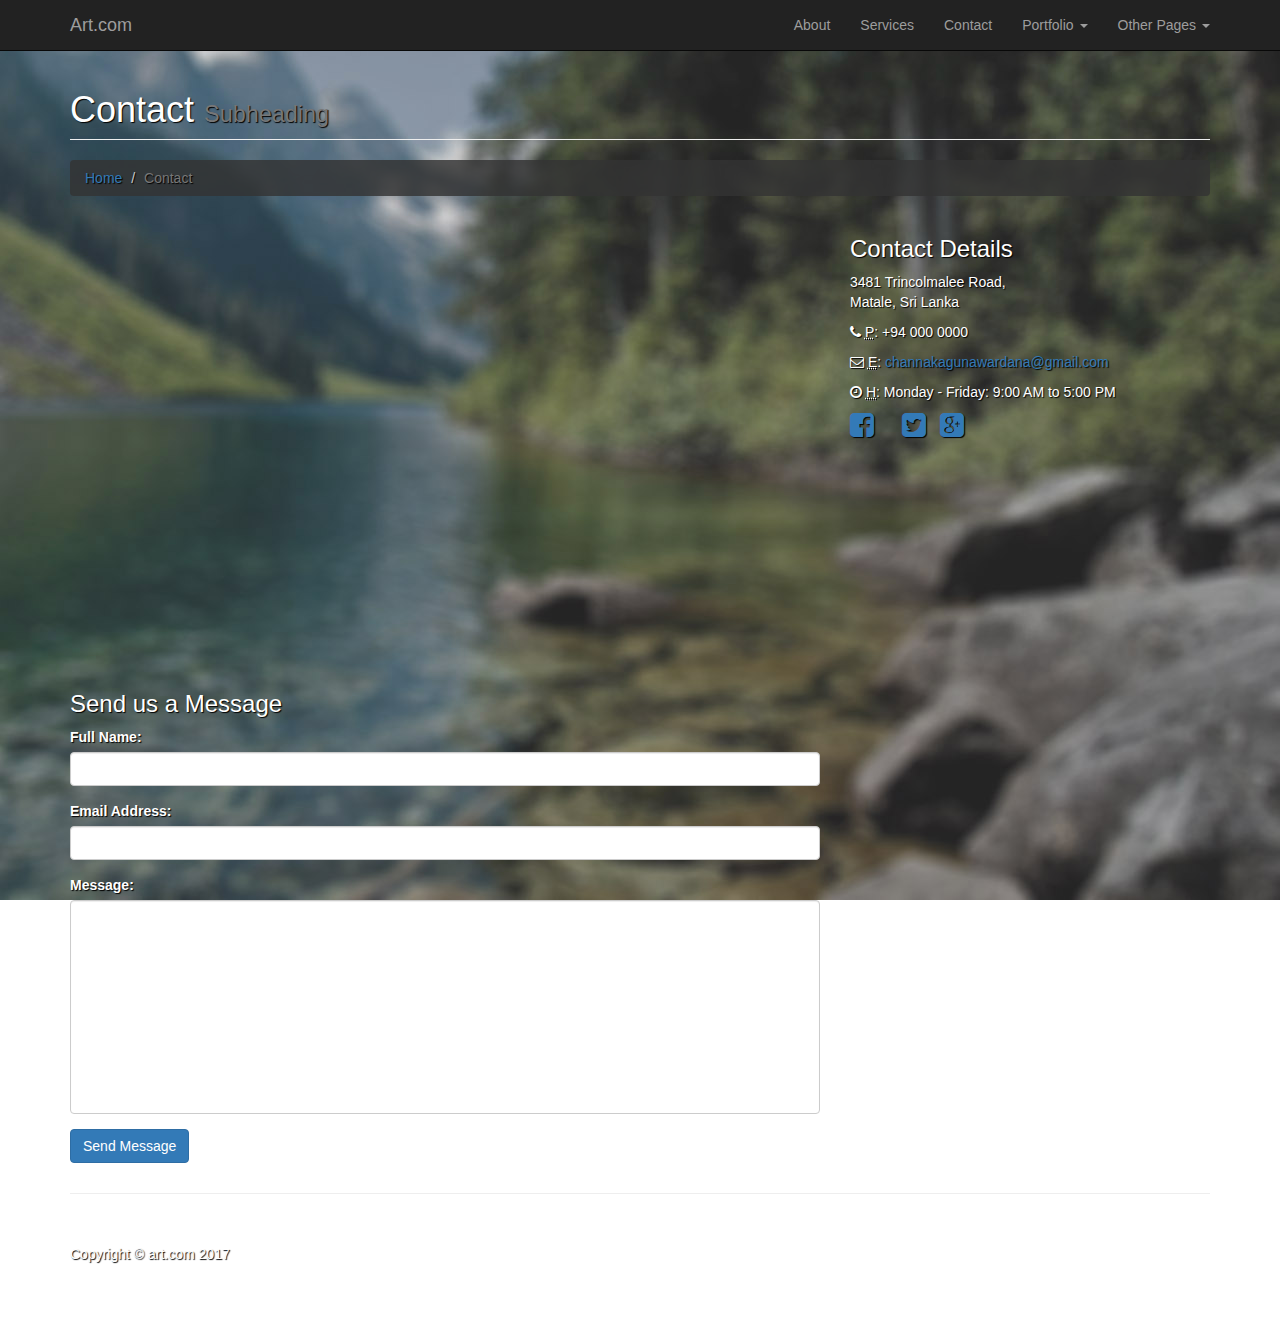
<file: contact (2).html>
<!DOCTYPE html>
<html lang="en">

<head>

    <meta charset="utf-8">
    <meta http-equiv="X-UA-Compatible" content="IE=edge">
    <meta name="viewport" content="width=device-width, initial-scale=1">
    <meta name="description" content="">
    <meta name="author" content="">

    <title>Welcome</title>

    <!-- Bootstrap Core CSS -->
    <link href="css/bootstrap.min.css" rel="stylesheet">

    <!-- Custom CSS -->
    <link href="css/modern-business.css" rel="stylesheet">

    <!-- Custom Fonts -->
    <link href="font-awesome/css/font-awesome.min.css" rel="stylesheet" type="text/css">

    <!-- HTML5 Shim and Respond.js IE8 support of HTML5 elements and media queries -->
    <!-- WARNING: Respond.js doesn't work if you view the page via file:// -->
    <!--[if lt IE 9]>
        <script src="https://oss.maxcdn.com/libs/html5shiv/3.7.0/html5shiv.js"></script>
        <script src="https://oss.maxcdn.com/libs/respond.js/1.4.2/respond.min.js"></script>
    <![endif]-->

</head>

<body>

     <!-- Navigation -->
    <nav class="navbar navbar-inverse navbar-fixed-top" role="navigation">
        <div class="container">
            <!-- Brand and toggle get grouped for better mobile display -->
            <div class="navbar-header">
                <button type="button" class="navbar-toggle" data-toggle="collapse" data-target="#bs-example-navbar-collapse-1">
                    <span class="sr-only">Toggle navigation</span>
                    <span class="icon-bar"></span>
                    <span class="icon-bar"></span>
                    <span class="icon-bar"></span>
                </button>
                <a class="navbar-brand" href="index.html">Art.com</a>
            </div>
            <!-- Collect the nav links, forms, and other content for toggling -->
            <div class="collapse navbar-collapse" id="bs-example-navbar-collapse-1">
                <ul class="nav navbar-nav navbar-right">
                    <li>
                        <a href="about.html">About</a>
                    </li>
                    <li>
                        <a href="services.html">Services</a>
                    </li>
                    <li>
                        <a href="contact.html">Contact</a>
                    </li>
                    <li class="dropdown">
                        <a href="#" class="dropdown-toggle" data-toggle="dropdown">Portfolio <b class="caret"></b></a>
                        <ul class="dropdown-menu">
                            <li>
                                <a href="portfolio-4-col.html">Column</a>
                            </li>
                            <li>
                                <a href="portfolio-item.html">Single Portfolio Item</a>
                            </li>
                        </ul>
                    </li>
                    <li class="dropdown">
                        <a href="#" class="dropdown-toggle" data-toggle="dropdown">Other Pages <b class="caret"></b></a>
                        <ul class="dropdown-menu">
                            <li>
                                <a href="pricing.html">Pricing Table</a>
                            </li>
                        </ul>
                    </li>
                </ul>
            </div>
            <!-- /.navbar-collapse -->
        </div>
        <!-- /.container -->
    </nav>


    <!-- Page Content -->
    <div class="container" id="my2">

        <!-- Page Heading/Breadcrumbs -->
        <div class="row">
            <div class="col-lg-12">
                <h1 class="page-header">Contact
                    <small>Subheading</small>
                </h1>
                <ol class="breadcrumb" style="background-color:rgba(51, 51, 51, 0.82);">
                    <li><a href="index.html">Home</a>
                    </li>
                    <li class="active">Contact</li>
                </ol>
            </div>
        </div>
        <!-- /.row -->

        <!-- Content Row -->
        <div class="row">
            <!-- Map Column -->
            <div class="col-md-8">
                <!-- Embedded Google Map -->
                <iframe src="https://www.google.com/maps/embed?pb=!1m10!1m8!1m3!1d15818.088372626875!2d80.60741177993161!3d7.6268622392884895!3m2!1i1024!2i768!4f13.1!5e0!3m2!1sen!2slk!4v1489201200295" width="600" height="450" frameborder="0" style="border:0" allowfullscreen></iframe>
            </div>
            <!-- Contact Details Column -->
            <div class="col-md-4" id="my2">
                <h3>Contact Details</h3>
                <p>
                    3481 Trincolmalee Road,<br>Matale, Sri Lanka<br>
                </p>
                <p><i class="fa fa-phone"></i>
                    <abbr title="Phone">P</abbr>: +94 000 0000</p>
                <p><i class="fa fa-envelope-o"></i>
                    <abbr title="Email">E</abbr>: <a href="mailto:channakagunawardana@gmail.com">channakagunawardana@gmail.com</a>
                </p>
                <p><i class="fa fa-clock-o"></i>
                    <abbr title="Hours">H</abbr>: Monday - Friday: 9:00 AM to 5:00 PM</p>
                <ul class="list-unstyled list-inline list-social-icons">
                    <li>
                        <a href="#"><i class="fa fa-facebook-square fa-2x"></i></a>
                    </li>
                    <li>
                        <a href="#"><i class="fa fa-instagram-square fa-2x"></i></a>
                    </li>
                    <li>
                        <a href="#"><i class="fa fa-twitter-square fa-2x"></i></a>
                    </li>
                    <li>
                        <a href="#"><i class="fa fa-google-plus-square fa-2x"></i></a>
                    </li>
                </ul>
            </div>
        </div>
        <!-- /.row -->




        <!-- Contact Form -->
        <!-- In order to set the email address and subject line for the contact form go to the bin/contact_me.php file. -->
        <div class="row" id="my2">
            <div class="col-md-8">
                <h3>Send us a Message</h3>
                <form name="sentMessage" id="my_form" onsubmit="submitform(); return false;" novalidate action="contact.php">
                    <div class="control-group form-group">
                        <div class="controls">
                            <label>Full Name:</label>
                            <input type="text" class="form-control" id="n" required data-validation-required-message="Please enter your name.">
                            <p class="help-block"></p>
                        </div>
                    </div>
                    <div class="control-group form-group">
                        <div class="controls">
                            <label>Email Address:</label>
                            <input type="email" class="form-control" id="e" required data-validation-required-message="Please enter your email address.">
                        </div>
                    </div>
                    <div class="control-group form-group">
                        <div class="controls">
                            <label>Message:</label>
                            <textarea rows="10" cols="100" class="form-control" id="m" required data-validation-required-message="Please enter your message" maxlength="999" style="resize:none"></textarea>
                        </div>
                    </div>
                    <div id="success"></div>
                    <!-- For success/fail messages -->
                    <p><button type="submit" class="btn btn-primary" value="Submit Form" id="mybtn">Send Message</button><span id="status"></span></p>
                </form>
            </div>

        </div>
        <!-- /.row -->
        <script type="text/javascript">
            function _(id) {
                return document.getElementById(id);
            }
            function submitForm(){
                _("mybtn").diasbled=true;
                _("status").innerHTML='please wait..';
                var formdata = new FormData();
                formdata.append("n", _("n").value );
                formdata.append("e", _("e").value );
                formdata.append("m", _("m").value );
                var ajax = new XMLHttpRequest();
                ajax.open("POST","contact.php");
                ajax.onreadystatechange =function(){
                    if(ajax.readyState == 4 && ajax.status == 200){
                        if(ajax.responseText =="success"){
                            _("my_form").innerHTML = '<h1>Thanks '+ _("n").value +' your response'
                        }
                        else{
                            _("status").innerHTML = ajax.responseText;
                            _("mybtn").diasbled = false;
                        }
                    }
                }
                ajax.send(formdata);
            }
        </script>
        <hr>

        <!-- Footer -->
        <footer>
            <div class="row" id="my2">
                <div class="col-lg-12">
                    <p>Copyright &copy; art.com 2017</p>
                </div>
            </div>
        </footer>

    </div>
    <!-- /.container -->

    <!-- jQuery -->
    <script src="js/jquery.js"></script>

    <!-- Bootstrap Core JavaScript -->
    <script src="js/bootstrap.min.js"></script>

    <!-- Contact Form JavaScript -->
    <!-- Do not edit these files! In order to set the email address and subject line for the contact form go to the bin/contact_me.php file. -->
    <script src="js/jqBootstrapValidation.js"></script>
    <script src="js/contact_me.js"></script>

</body>

</html>
</file>
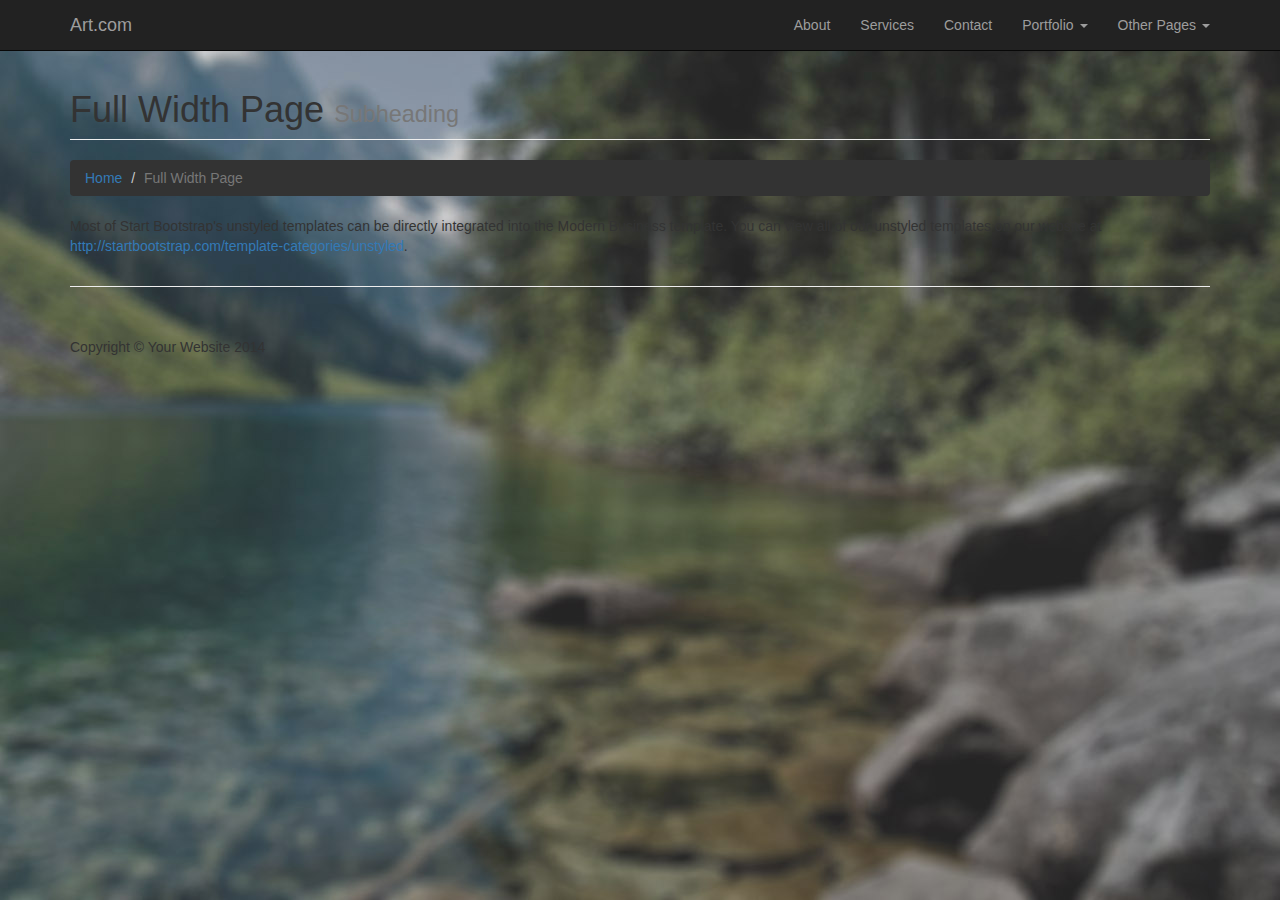
<file: full-width.html>
<!DOCTYPE html>
<html lang="en">

<head>

    <meta charset="utf-8">
    <meta http-equiv="X-UA-Compatible" content="IE=edge">
    <meta name="viewport" content="width=device-width, initial-scale=1">
    <meta name="description" content="">
    <meta name="author" content="">

    <title>Modern Business - Start Bootstrap Template</title>

    <!-- Bootstrap Core CSS -->
    <link href="css/bootstrap.min.css" rel="stylesheet">

    <!-- Custom CSS -->
    <link href="css/modern-business.css" rel="stylesheet">

    <!-- Custom Fonts -->
    <link href="font-awesome/css/font-awesome.min.css" rel="stylesheet" type="text/css">

    <!-- HTML5 Shim and Respond.js IE8 support of HTML5 elements and media queries -->
    <!-- WARNING: Respond.js doesn't work if you view the page via file:// -->
    <!--[if lt IE 9]>
        <script src="https://oss.maxcdn.com/libs/html5shiv/3.7.0/html5shiv.js"></script>
        <script src="https://oss.maxcdn.com/libs/respond.js/1.4.2/respond.min.js"></script>
    <![endif]-->

</head>

<body>


    <!-- Navigation -->
    <nav class="navbar navbar-inverse navbar-fixed-top" role="navigation">
        <div class="container">
            <!-- Brand and toggle get grouped for better mobile display -->
            <div class="navbar-header">
                <button type="button" class="navbar-toggle" data-toggle="collapse" data-target="#bs-example-navbar-collapse-1">
                    <span class="sr-only">Toggle navigation</span>
                    <span class="icon-bar"></span>
                    <span class="icon-bar"></span>
                    <span class="icon-bar"></span>
                </button>
                <a class="navbar-brand" href="index.html">Art.com</a>
            </div>
            <!-- Collect the nav links, forms, and other content for toggling -->
            <div class="collapse navbar-collapse" id="bs-example-navbar-collapse-1">
                <ul class="nav navbar-nav navbar-right">
                    <li>
                        <a href="about.html">About</a>
                    </li>
                    <li>
                        <a href="services.html">Services</a>
                    </li>
                    <li>
                        <a href="contact.html">Contact</a>
                    </li>
                    <li class="dropdown">
                        <a href="#" class="dropdown-toggle" data-toggle="dropdown">Portfolio <b class="caret"></b></a>
                        <ul class="dropdown-menu">
                            <li>
                                <a href="portfolio-4-col.html">Column</a>
                            </li>
                            <li>
                                <a href="portfolio-item.html">Single Portfolio Item</a>
                            </li>
                        </ul>
                    </li>
                    <li class="dropdown">
                        <a href="#" class="dropdown-toggle" data-toggle="dropdown">Other Pages <b class="caret"></b></a>
                        <ul class="dropdown-menu">
                            <li>
                                <a href="pricing.html">Pricing Table</a>
                            </li>
                        </ul>
                    </li>
                </ul>
            </div>
            <!-- /.navbar-collapse -->
        </div>
        <!-- /.container -->
    </nav>


    <!-- Page Content -->
    <div class="container">

        <!-- Page Heading/Breadcrumbs -->
        <div class="row">
            <div class="col-lg-12">
                <h1 class="page-header">Full Width Page
                    <small>Subheading</small>
                </h1>
                <ol class="breadcrumb">
                    <li><a href="index.html">Home</a>
                    </li>
                    <li class="active">Full Width Page</li>
                </ol>
            </div>
        </div>
        <!-- /.row -->

        <!-- Content Row -->
        <div class="row">
            <div class="col-lg-12">
                <p>Most of Start Bootstrap's unstyled templates can be directly integrated into the Modern Business template. You can view all of our unstyled templates on our website at <a href="http://startbootstrap.com/template-categories/unstyled">http://startbootstrap.com/template-categories/unstyled</a>.</p>
            </div>
        </div>
        <!-- /.row -->

        <hr>

        <!-- Footer -->
        <footer>
            <div class="row">
                <div class="col-lg-12">
                    <p>Copyright &copy; Your Website 2014</p>
                </div>
            </div>
        </footer>

    </div>
    <!-- /.container -->

    <!-- jQuery -->
    <script src="js/jquery.js"></script>

    <!-- Bootstrap Core JavaScript -->
    <script src="js/bootstrap.min.js"></script>

</body>

</html>
</file>
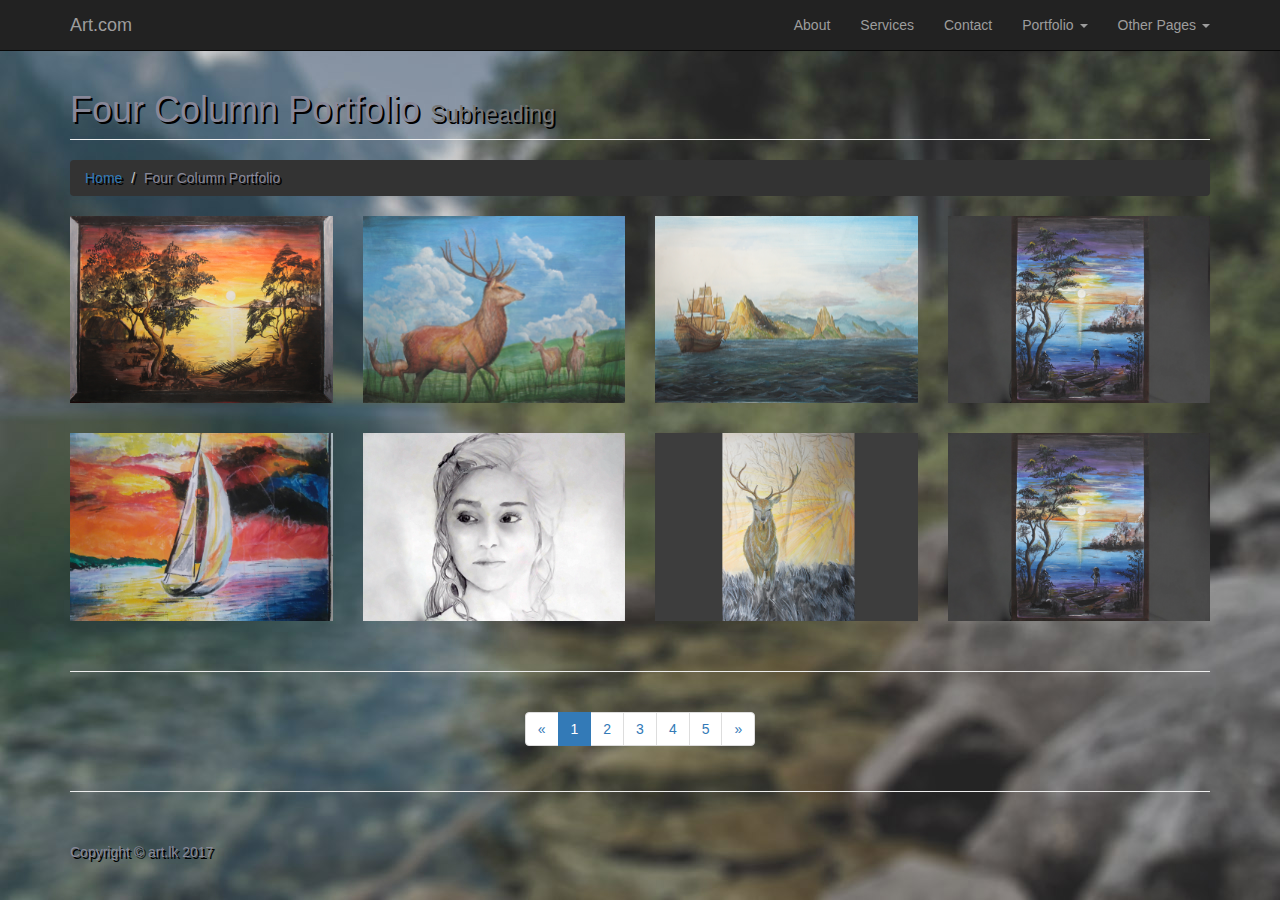
<file: portfolio-4-col.html>
<!DOCTYPE html>
<html lang="en">

<head>

    <meta charset="utf-8">
    <meta http-equiv="X-UA-Compatible" content="IE=edge">
    <meta name="viewport" content="width=device-width, initial-scale=1">
    <meta name="description" content="">
    <meta name="author" content="">

    <title>Modern Business - Start Bootstrap Template</title>

    <!-- Bootstrap Core CSS -->
    <link href="css/bootstrap.min.css" rel="stylesheet">

    <!-- Custom CSS -->
    <link href="css/modern-business.css" rel="stylesheet">

    <!-- Custom Fonts -->
    <link href="font-awesome/css/font-awesome.min.css" rel="stylesheet" type="text/css">

    <!-- HTML5 Shim and Respond.js IE8 support of HTML5 elements and media queries -->
    <!-- WARNING: Respond.js doesn't work if you view the page via file:// -->
    <!--[if lt IE 9]>
        <script src="https://oss.maxcdn.com/libs/html5shiv/3.7.0/html5shiv.js"></script>
        <script src="https://oss.maxcdn.com/libs/respond.js/1.4.2/respond.min.js"></script>
    <![endif]-->

</head>

<body>

    <!-- Navigation -->
    <!-- Navigation -->
    <nav class="navbar navbar-inverse navbar-fixed-top" role="navigation">
        <div class="container">
            <!-- Brand and toggle get grouped for better mobile display -->
            <div class="navbar-header">
                <button type="button" class="navbar-toggle" data-toggle="collapse" data-target="#bs-example-navbar-collapse-1">
                    <span class="sr-only">Toggle navigation</span>
                    <span class="icon-bar"></span>
                    <span class="icon-bar"></span>
                    <span class="icon-bar"></span>
                </button>
                <a class="navbar-brand" href="index.html">Art.com</a>
            </div>
            <!-- Collect the nav links, forms, and other content for toggling -->
            <div class="collapse navbar-collapse" id="bs-example-navbar-collapse-1">
                <ul class="nav navbar-nav navbar-right">
                    <li>
                        <a href="about.html">About</a>
                    </li>
                    <li>
                        <a href="services.html">Services</a>
                    </li>
                    <li>
                        <a href="contact (2).html">Contact</a>
                    </li>
                    <li class="dropdown">
                        <a href="#" class="dropdown-toggle" data-toggle="dropdown">Portfolio <b class="caret"></b></a>
                        <ul class="dropdown-menu">
                            <li>
                                <a href="portfolio-4-col.html">Column</a>
                            </li>
                            <li>
                                <a href="portfolio-item.html">Single Portfolio Item</a>
                            </li>
                        </ul>
                    </li>
                    <li class="dropdown">
                        <a href="#" class="dropdown-toggle" data-toggle="dropdown">Other Pages <b class="caret"></b></a>
                        <ul class="dropdown-menu">
                            <li>
                                <a href="pricing.html">Pricing Table</a>
                            </li>
                        </ul>
                    </li>
                </ul>
            </div>
            <!-- /.navbar-collapse -->
        </div>
        <!-- /.container -->
    </nav>


    <!-- Page Content -->
    <div class="container">

        <!-- Page Heading/Breadcrumbs -->
        <div class="row">
            <div class="col-lg-12" id="my">
                <h1 class="page-header">Four Column Portfolio
                    <small>Subheading</small>
                </h1>
                <ol class="breadcrumb">
                    <li><a href="index.html">Home</a>
                    </li>
                    <li class="active" id="my">Four Column Portfolio</li>
                </ol>
            </div>
        </div>
        <!-- /.row -->

        <!-- Projects Row -->
        <div class="row">
            <div class="col-md-3 img-portfolio">
                <a href="portfolio-item.html">
                    <img class="img-responsive img-hover" src="image/1 (1).jpg" alt="">
                </a>
            </div>
            <div class="col-md-3 img-portfolio">
                <a href="portfolio-item.html">
                    <img class="img-responsive img-hover" src="image/2 (2).jpg" alt="">
                </a>
            </div>
            <div class="col-md-3 img-portfolio">
                <a href="portfolio-item.html">
                    <img class="img-responsive img-hover" src="image/3 (2).jpg" alt="">
                </a>
            </div>
            <div class="col-md-3 img-portfolio">
                <a href="portfolio-item.html">
                    <img class="img-responsive img-hover" src="image/4 (2).jpg" alt="">
                </a>
            </div>
        </div>
        <!-- /.row -->

        <!-- Projects Row -->
        <div class="row">
            <div class="col-md-3 img-portfolio">
                <a href="portfolio-item.html">
                    <img class="img-responsive img-hover" src="image/5 (2).jpg" alt="">
                </a>
            </div>
            <div class="col-md-3 img-portfolio">
                <a href="portfolio-item.html">
                    <img class="img-responsive img-hover" src="image/6 (2).jpg" alt="">
                </a>
            </div>
            <div class="col-md-3 img-portfolio">
                <a href="portfolio-item.html">
                    <img class="img-responsive img-hover" src="image/7.jpg" alt="">
                </a>
            </div>
            <div class="col-md-3 img-portfolio">
                <a href="portfolio-item.html">
                    <img class="img-responsive img-hover" src="image/4 (2).jpg" alt="">
                </a>
            </div>
        </div>
        <!-- /.row -->



        <hr>

        <!-- Pagination -->
        <div class="row text-center">
            <div class="col-lg-12">
                <ul class="pagination">
                    <li>
                        <a href="#">&laquo;</a>
                    </li>
                    <li class="active">
                        <a href="#">1</a>
                    </li>
                    <li>
                        <a href="#">2</a>
                    </li>
                    <li>
                        <a href="#">3</a>
                    </li>
                    <li>
                        <a href="#">4</a>
                    </li>
                    <li>
                        <a href="#">5</a>
                    </li>
                    <li>
                        <a href="#">&raquo;</a>
                    </li>
                </ul>
            </div>
        </div>
        <!-- /.row -->

        <hr>

        <!-- Footer -->
        <footer>
            <div class="row">
                <div class="col-lg-12" id="my">
                    <p>Copyright &copy; art.lk 2017</p>
                </div>
            </div>
        </footer>

    </div>
    <!-- /.container -->

    <!-- jQuery -->
    <script src="js/jquery.js"></script>

    <!-- Bootstrap Core JavaScript -->
    <script src="js/bootstrap.min.js"></script>

</body>

</html>
</file>
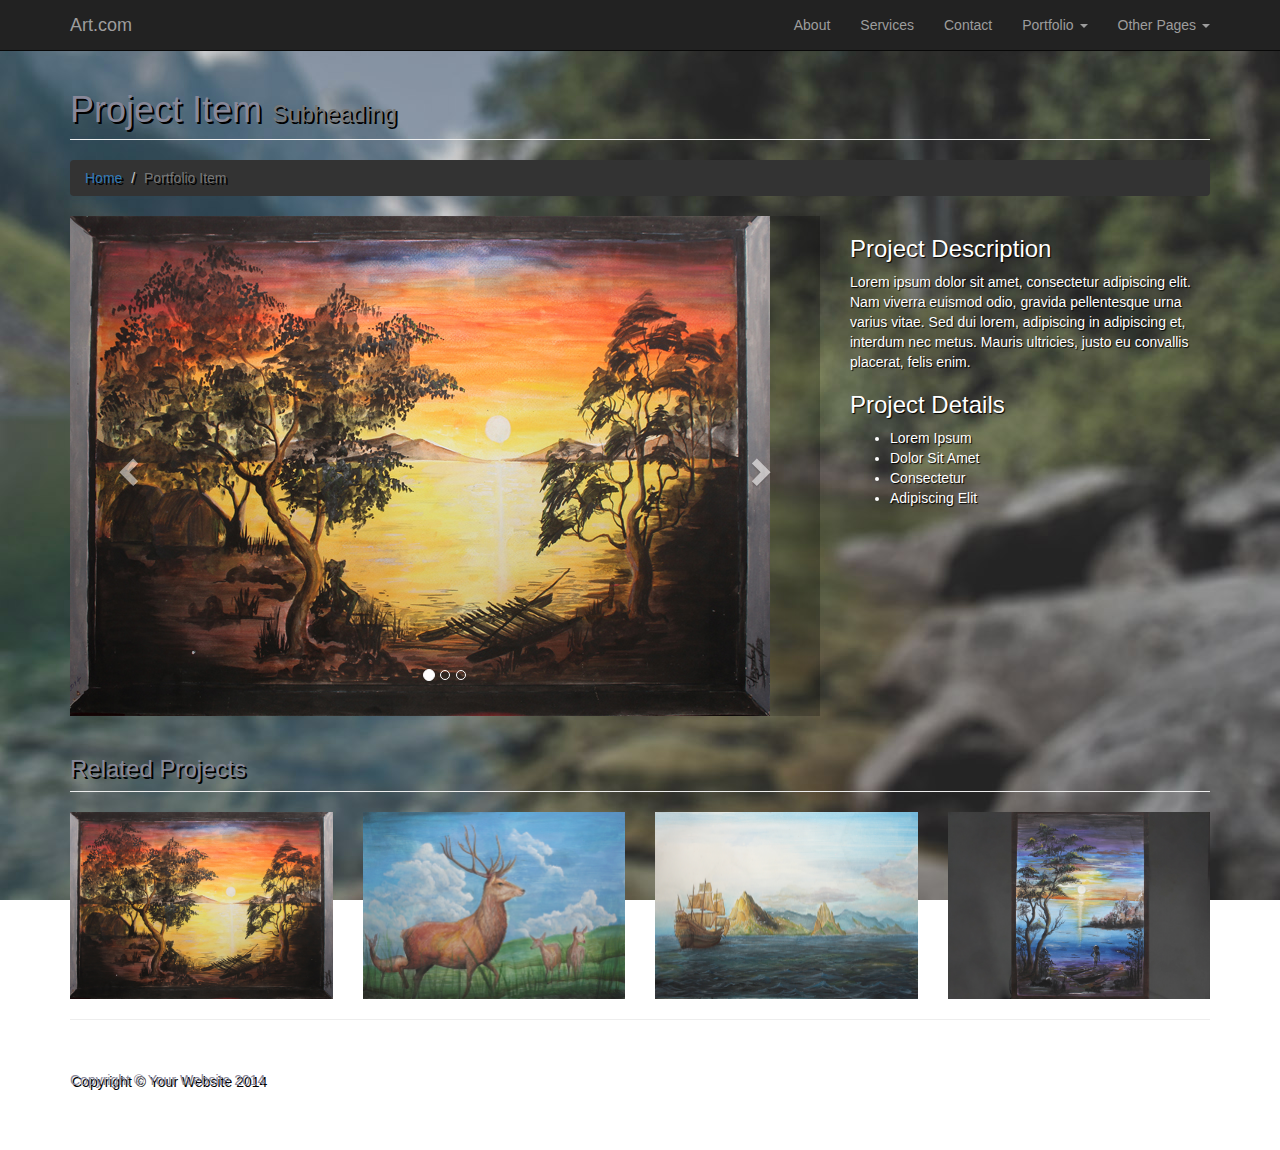
<file: portfolio-item.html>
<!DOCTYPE html>
<html lang="en">

<head>

    <meta charset="utf-8">
    <meta http-equiv="X-UA-Compatible" content="IE=edge">
    <meta name="viewport" content="width=device-width, initial-scale=1">
    <meta name="description" content="">
    <meta name="author" content="">

    <title>Modern Business - Start Bootstrap Template</title>

    <!-- Bootstrap Core CSS -->
    <link href="css/bootstrap.min.css" rel="stylesheet">

    <!-- Custom CSS -->
    <link href="css/modern-business.css" rel="stylesheet">

    <!-- Custom Fonts -->
    <link href="font-awesome/css/font-awesome.min.css" rel="stylesheet" type="text/css">

    <!-- HTML5 Shim and Respond.js IE8 support of HTML5 elements and media queries -->
    <!-- WARNING: Respond.js doesn't work if you view the page via file:// -->
    <!--[if lt IE 9]>
        <script src="https://oss.maxcdn.com/libs/html5shiv/3.7.0/html5shiv.js"></script>
        <script src="https://oss.maxcdn.com/libs/respond.js/1.4.2/respond.min.js"></script>
    <![endif]-->

</head>

<body>

    <!-- Navigation -->
    <!-- Navigation -->
    <nav class="navbar navbar-inverse navbar-fixed-top" role="navigation">
        <div class="container">
            <!-- Brand and toggle get grouped for better mobile display -->
            <div class="navbar-header">
                <button type="button" class="navbar-toggle" data-toggle="collapse" data-target="#bs-example-navbar-collapse-1">
                    <span class="sr-only">Toggle navigation</span>
                    <span class="icon-bar"></span>
                    <span class="icon-bar"></span>
                    <span class="icon-bar"></span>
                </button>
                <a class="navbar-brand" href="index.html">Art.com</a>
            </div>
            <!-- Collect the nav links, forms, and other content for toggling -->
            <div class="collapse navbar-collapse" id="bs-example-navbar-collapse-1">
                <ul class="nav navbar-nav navbar-right">
                    <li>
                        <a href="about.html">About</a>
                    </li>
                    <li>
                        <a href="services.html">Services</a>
                    </li>
                    <li>
                        <a href="contact (2).html">Contact</a>
                    </li>
                    <li class="dropdown">
                        <a href="#" class="dropdown-toggle" data-toggle="dropdown">Portfolio <b class="caret"></b></a>
                        <ul class="dropdown-menu">
                            <li>
                                <a href="portfolio-4-col.html">Column</a>
                            </li>
                            <li>
                                <a href="portfolio-item.html">Single Portfolio Item</a>
                            </li>
                        </ul>
                    </li>
                    <li class="dropdown">
                        <a href="#" class="dropdown-toggle" data-toggle="dropdown">Other Pages <b class="caret"></b></a>
                        <ul class="dropdown-menu">
                            <li>
                                <a href="pricing.html">Pricing Table</a>
                            </li>
                        </ul>
                    </li>
                </ul>
            </div>
            <!-- /.navbar-collapse -->
        </div>
        <!-- /.container -->
    </nav>


    <!-- Page Content -->
    <div class="container">

        <!-- Page Heading/Breadcrumbs -->
        <div class="row">
            <div class="col-lg-12" id="my">
                <h1 class="page-header">Project Item
                    <small>Subheading</small>
                </h1>
                <ol class="breadcrumb">
                    <li><a href="index.html">Home</a>
                    </li>
                    <li class="active">Portfolio Item</li>
                </ol>
            </div>
        </div>
        <!-- /.row -->

        <!-- Portfolio Item Row -->
        <div class="row">

            <div class="col-md-8">
                <div id="carousel-example-generic" class="carousel slide" data-ride="carousel">
                    <!-- Indicators -->
                    <ol class="carousel-indicators">
                        <li data-target="#carousel-example-generic" data-slide-to="0" class="active"></li>
                        <li data-target="#carousel-example-generic" data-slide-to="1"></li>
                        <li data-target="#carousel-example-generic" data-slide-to="2"></li>
                    </ol>

                    <!-- Wrapper for slides -->
                    <div class="carousel-inner">
                        <div class="item active">
                            <img class="img-responsive" src="image/1 (1).jpg" alt="">
                        </div>
                        <div class="item">
                            <img class="img-responsive" src="image/2 (2).jpg" alt="">
                        </div>
                        <div class="item">
                            <img class="img-responsive" src="image/3 (2).jpg" alt="">
                        </div>
                    </div>

                    <!-- Controls -->
                    <a class="left carousel-control" href="#carousel-example-generic" data-slide="prev">
                        <span class="glyphicon glyphicon-chevron-left"></span>
                    </a>
                    <a class="right carousel-control" href="#carousel-example-generic" data-slide="next">
                        <span class="glyphicon glyphicon-chevron-right"></span>
                    </a>
                </div>
            </div>

            <div class="col-md-4" id="my2">
                <h3>Project Description</h3>
                <p>Lorem ipsum dolor sit amet, consectetur adipiscing elit. Nam viverra euismod odio, gravida pellentesque urna varius vitae. Sed dui lorem, adipiscing in adipiscing et, interdum nec metus. Mauris ultricies, justo eu convallis placerat, felis enim.</p>
                <h3>Project Details</h3>
                <ul>
                    <li>Lorem Ipsum</li>
                    <li>Dolor Sit Amet</li>
                    <li>Consectetur</li>
                    <li>Adipiscing Elit</li>
                </ul>
            </div>

        </div>
        <!-- /.row -->

        <!-- Related Projects Row -->
        <div class="row">

            <div class="col-lg-12">
                <h3 class="page-header" id="my">Related Projects</h3>
            </div>

            <div class="col-sm-3 col-xs-6">
                <a href="#">
                    <img class="img-responsive img-hover img-related" src="image/1 (1).jpg" alt="">
                </a>
            </div>

            <div class="col-sm-3 col-xs-6">
                <a href="#">
                    <img class="img-responsive img-hover img-related" src="image/2 (2).jpg" alt="">
                </a>
            </div>

            <div class="col-sm-3 col-xs-6">
                <a href="#">
                    <img class="img-responsive img-hover img-related" src="image/3 (2).jpg" alt="">
                </a>
            </div>

            <div class="col-sm-3 col-xs-6">
                <a href="#">
                    <img class="img-responsive img-hover img-related" src="image/4 (2).jpg" alt="">
                </a>
            </div>

        </div>
        <!-- /.row -->

        <hr>

        <!-- Footer -->
        <footer>
            <div class="row">
                <div class="col-lg-12" id="my">
                    <p>Copyright &copy; Your Website 2014</p>
                </div>
            </div>
        </footer>

    </div>
    <!-- /.container -->

    <!-- jQuery -->
    <script src="js/jquery.js"></script>

    <!-- Bootstrap Core JavaScript -->
    <script src="js/bootstrap.min.js"></script>

</body>

</html>
</file>
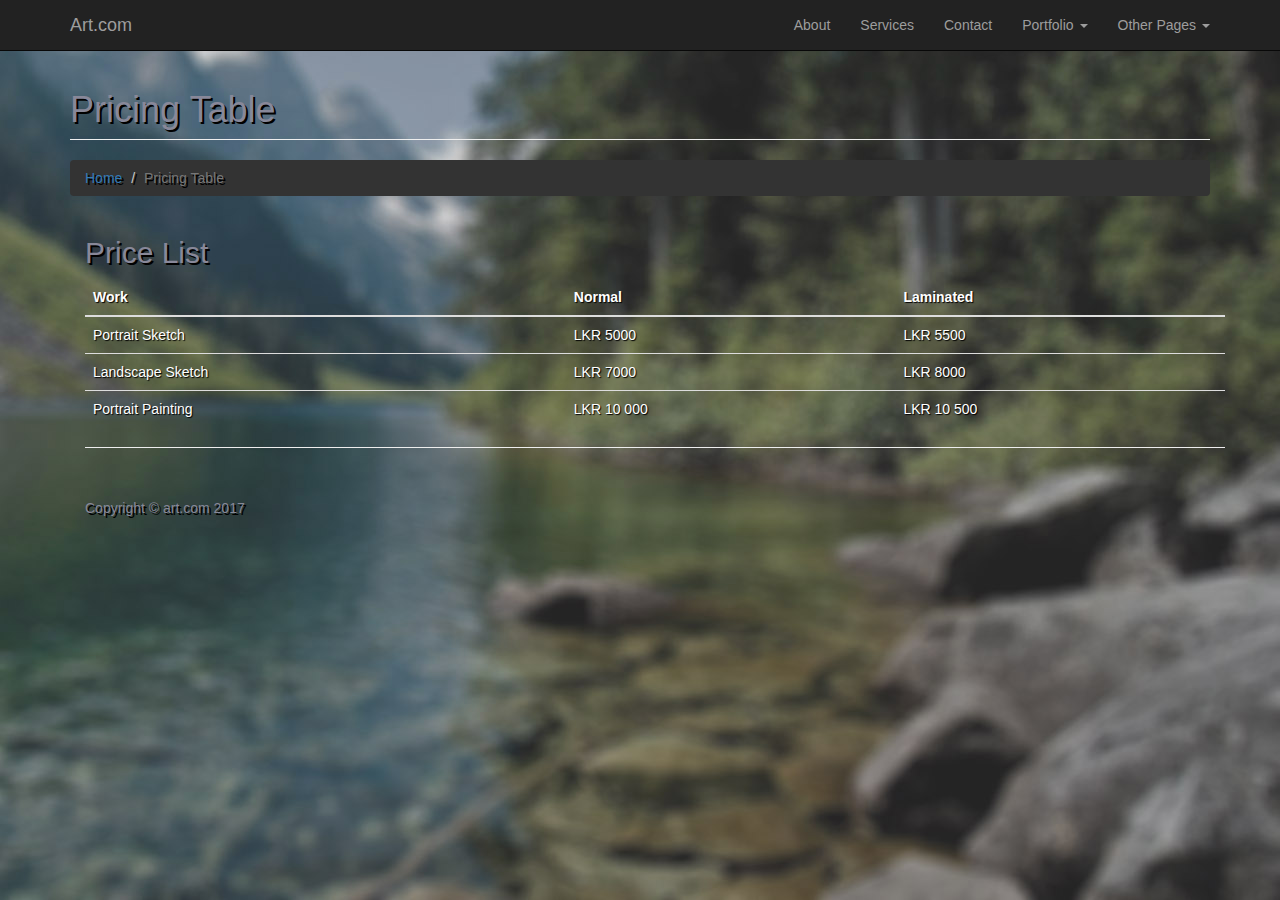
<file: pricing.html>
<!DOCTYPE html>
<html>

<head>

    <meta charset="utf-8">
    <meta http-equiv="X-UA-Compatible" content="IE=edge">
    <meta name="viewport" content="width=device-width, initial-scale=1">
    <meta name="description" content="">
    <meta name="author" content="">

    <title>ART.com</title>

    <!-- Bootstrap Core CSS -->
    <link href="css/bootstrap.min.css" rel="stylesheet">

    <!-- Custom CSS -->
    <link href="css/modern-business.css" rel="stylesheet">

    <!-- Custom Fonts -->
    <link href="font-awesome/css/font-awesome.min.css" rel="stylesheet" type="text/css">
    <link rel="stylesheet" type="text/css" href="css/my.css">
    <!-- HTML5 Shim and Respond.js IE8 support of HTML5 elements and media queries -->
    <!-- WARNING: Respond.js doesn't work if you view the page via file:// -->
    <!--[if lt IE 9]>
        <script src="https://oss.maxcdn.com/libs/html5shiv/3.7.0/html5shiv.js"></script>
        <script src="https://oss.maxcdn.com/libs/respond.js/1.4.2/respond.min.js"></script>
    <![endif]-->

</head>

<body>

    <!-- Navigation -->
    <!-- Navigation -->
    <nav class="navbar navbar-inverse navbar-fixed-top" role="navigation">
        <div class="container">
            <!-- Brand and toggle get grouped for better mobile display -->
            <div class="navbar-header">
                <button type="button" class="navbar-toggle" data-toggle="collapse" data-target="#bs-example-navbar-collapse-1">
                    <span class="sr-only">Toggle navigation</span>
                    <span class="icon-bar"></span>
                    <span class="icon-bar"></span>
                    <span class="icon-bar"></span>
                </button>
                <a class="navbar-brand" href="index.html">Art.com</a>
            </div>
            <!-- Collect the nav links, forms, and other content for toggling -->
            <div class="collapse navbar-collapse" id="bs-example-navbar-collapse-1">
                <ul class="nav navbar-nav navbar-right">
                    <li>
                        <a href="about.html">About</a>
                    </li>
                    <li>
                        <a href="services.html">Services</a>
                    </li>
                    <li>
                        <a href="contact (2).html">Contact</a>
                    </li>
                    <li class="dropdown">
                        <a href="#" class="dropdown-toggle" data-toggle="dropdown">Portfolio <b class="caret"></b></a>
                        <ul class="dropdown-menu">
                            <li>
                                <a href="portfolio-4-col.html">Column</a>
                            </li>
                            <li>
                                <a href="portfolio-item.html">Single Portfolio Item</a>
                            </li>
                        </ul>
                    </li>
                    <li class="dropdown">
                        <a href="#" class="dropdown-toggle" data-toggle="dropdown">Other Pages <b class="caret"></b></a>
                        <ul class="dropdown-menu">
                            <li>
                                <a href="pricing.html">Pricing Table</a>
                            </li>
                        </ul>
                    </li>
                </ul>
            </div>
            <!-- /.navbar-collapse -->
        </div>
        <!-- /.container -->
    </nav>


    <!-- Page Content -->
    <div class="container" id="my">

        <!-- Page Heading/Breadcrumbs -->
        <div class="row">
            <div class="col-lg-12">
                <h1 class="page-header">Pricing Table
                    
                </h1>
                <ol class="breadcrumb">
                    <li><a href="index.html">Home</a>
                    </li>
                    <li class="active">Pricing Table</li>
                </ol>
            </div>
        </div>
        <!-- /.row -->

        <!-- Content Row -->
<div class="container">
    <h2>Price List</h2>
    <table class="table" id="my2">
        <thead>
            <tr>
                <th>Work</th>
                <th>Normal</th>
                <th>Laminated</th>
            </tr>
        </thead>
        <tr>
            <td>Portrait Sketch</td>
            <td>LKR 5000</td>
            <td>LKR 5500</td>
        </tr>
        <tr>
            <td>Landscape Sketch</td>
            <td>LKR 7000</td>
            <td>LKR 8000</td>
        </tr>
        <tr>
            <td>Portrait Painting</td>
            <td>LKR 10 000</td>
            <td>LKR 10 500</td>
        </tr>
    </table>
        <!-- /.row -->

        <hr>

        <!-- Footer -->
        <footer>
            <div class="row">
                <div class="col-lg-12">
                    <p>Copyright &copy; art.com 2017</p>
                </div>
            </div>
        </footer>

    </div>
    <!-- /.container -->

    <!-- jQuery -->
    <script src="js/jquery.js"></script>

    <!-- Bootstrap Core JavaScript -->
    <script src="js/bootstrap.min.js"></script>

</body>

</html>
</file>
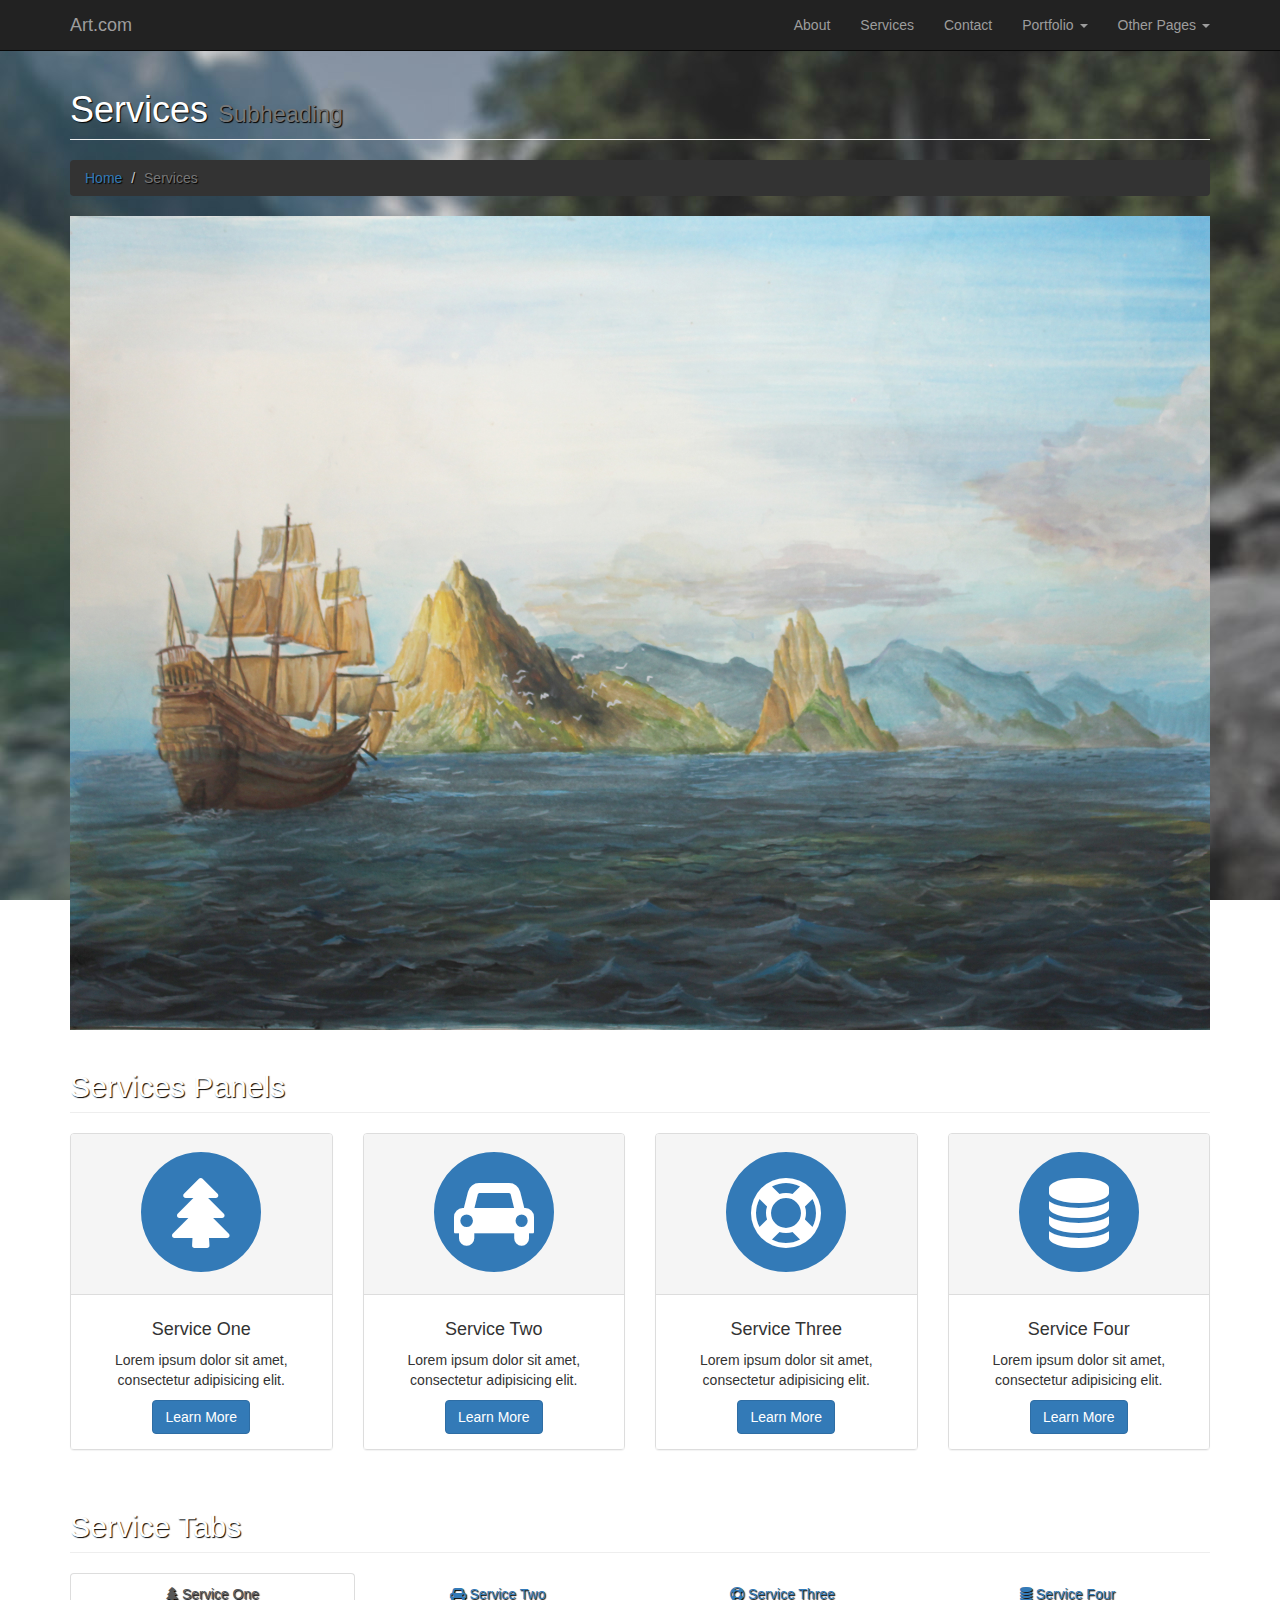
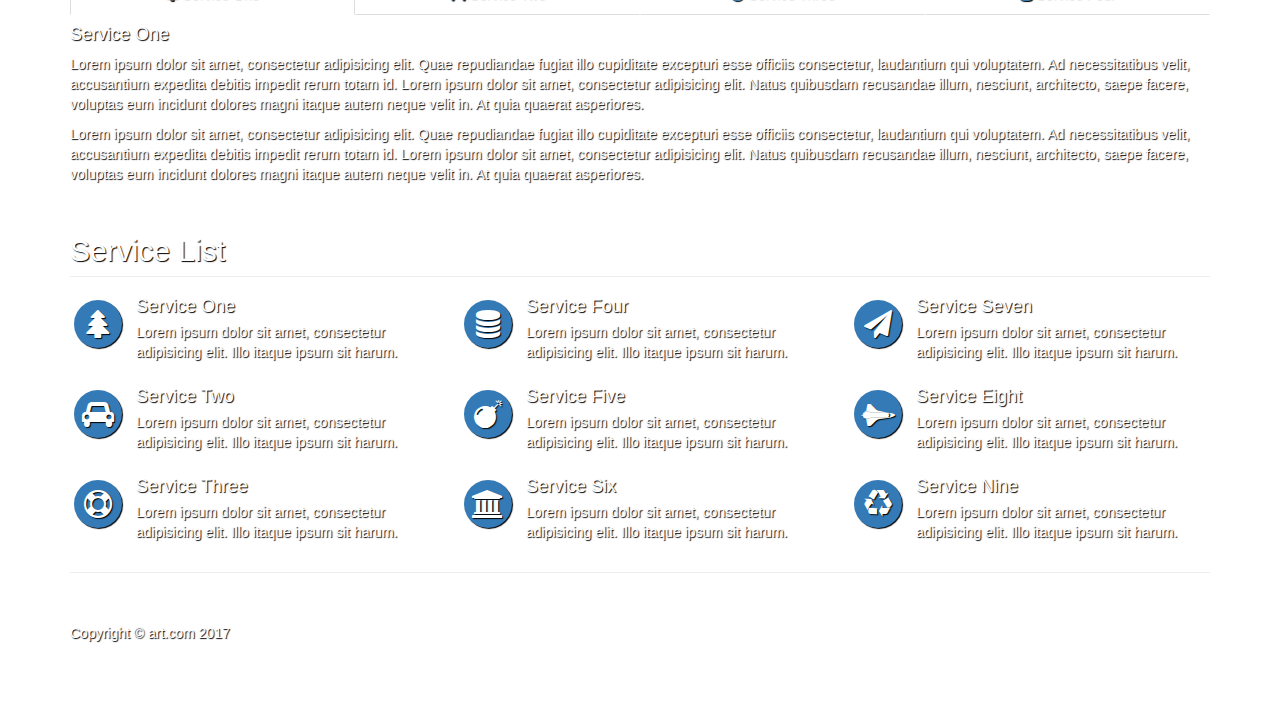
<file: services.html>
<!DOCTYPE html>
<html lang="en">

<head>

    <meta charset="utf-8">
    <meta http-equiv="X-UA-Compatible" content="IE=edge">
    <meta name="viewport" content="width=device-width, initial-scale=1">
    <meta name="description" content="">
    <meta name="author" content="">

    <title>Modern Business - Start Bootstrap Template</title>

    <!-- Bootstrap Core CSS -->
    <link href="css/bootstrap.min.css" rel="stylesheet">

    <!-- Custom CSS -->
    <link href="css/modern-business.css" rel="stylesheet">

    <!-- Custom Fonts -->
    <link href="font-awesome/css/font-awesome.min.css" rel="stylesheet" type="text/css">

    <!-- HTML5 Shim and Respond.js IE8 support of HTML5 elements and media queries -->
    <!-- WARNING: Respond.js doesn't work if you view the page via file:// -->
    <!--[if lt IE 9]>
        <script src="https://oss.maxcdn.com/libs/html5shiv/3.7.0/html5shiv.js"></script>
        <script src="https://oss.maxcdn.com/libs/respond.js/1.4.2/respond.min.js"></script>
    <![endif]-->

</head>

<body>

     <!-- Navigation -->
    <nav class="navbar navbar-inverse navbar-fixed-top" role="navigation">
        <div class="container">
            <!-- Brand and toggle get grouped for better mobile display -->
            <div class="navbar-header">
                <button type="button" class="navbar-toggle" data-toggle="collapse" data-target="#bs-example-navbar-collapse-1">
                    <span class="sr-only">Toggle navigation</span>
                    <span class="icon-bar"></span>
                    <span class="icon-bar"></span>
                    <span class="icon-bar"></span>
                </button>
                <a class="navbar-brand" href="index.html">Art.com</a>
            </div>
            <!-- Collect the nav links, forms, and other content for toggling -->
            <div class="collapse navbar-collapse" id="bs-example-navbar-collapse-1">
                <ul class="nav navbar-nav navbar-right">
                    <li>
                        <a href="about.html">About</a>
                    </li>
                    <li>
                        <a href="services.html">Services</a>
                    </li>
                    <li>
                        <a href="contact (2).html">Contact</a>
                    </li>
                    <li class="dropdown">
                        <a href="#" class="dropdown-toggle" data-toggle="dropdown">Portfolio <b class="caret"></b></a>
                        <ul class="dropdown-menu">
                            <li>
                                <a href="portfolio-4-col.html">Column</a>
                            </li>
                            <li>
                                <a href="portfolio-item.html">Single Portfolio Item</a>
                            </li>
                        </ul>
                    </li>
                    <li class="dropdown">
                        <a href="#" class="dropdown-toggle" data-toggle="dropdown">Other Pages <b class="caret"></b></a>
                        <ul class="dropdown-menu">
                            <li>
                                <a href="pricing.html">Pricing Table</a>
                            </li>
                        </ul>
                    </li>
                </ul>
            </div>
            <!-- /.navbar-collapse -->
        </div>
        <!-- /.container -->
    </nav>


    <!-- Page Content -->
    <div class="container">

        <!-- Page Heading/Breadcrumbs -->
        <div class="row">
            <div class="col-lg-12" id="my2">
                <h1 class="page-header">Services
                    <small>Subheading</small>
                </h1>
                <ol class="breadcrumb">
                    <li><a href="index.html">Home</a>
                    </li>
                    <li class="active">Services</li>
                </ol>
            </div>
        </div>
        <!-- /.row -->

        <!-- Image Header -->
        <div class="row">
            <div class="col-lg-12">
                <img class="img-responsive" src="image/3 (2).jpg" alt="">
            </div>
        </div>
        <!-- /.row -->

        <!-- Service Panels -->
        <!-- The circle icons use Font Awesome's stacked icon classes. For more information, visit http://fontawesome.io/examples/ -->
        <div class="row">
            <div class="col-lg-12" id="my2">
                <h2 class="page-header">Services Panels</h2>
            </div>
            <div class="col-md-3 col-sm-6">
                <div class="panel panel-default text-center">
                    <div class="panel-heading">
                        <span class="fa-stack fa-5x">
                              <i class="fa fa-circle fa-stack-2x text-primary"></i>
                              <i class="fa fa-tree fa-stack-1x fa-inverse"></i>
                        </span>
                    </div>
                    <div class="panel-body">
                        <h4>Service One</h4>
                        <p>Lorem ipsum dolor sit amet, consectetur adipisicing elit.</p>
                        <a href="#" class="btn btn-primary">Learn More</a>
                    </div>
                </div>
            </div>
            <div class="col-md-3 col-sm-6">
                <div class="panel panel-default text-center">
                    <div class="panel-heading">
                        <span class="fa-stack fa-5x">
                              <i class="fa fa-circle fa-stack-2x text-primary"></i>
                              <i class="fa fa-car fa-stack-1x fa-inverse"></i>
                        </span>
                    </div>
                    <div class="panel-body">
                        <h4>Service Two</h4>
                        <p>Lorem ipsum dolor sit amet, consectetur adipisicing elit.</p>
                        <a href="#" class="btn btn-primary">Learn More</a>
                    </div>
                </div>
            </div>
            <div class="col-md-3 col-sm-6">
                <div class="panel panel-default text-center">
                    <div class="panel-heading">
                        <span class="fa-stack fa-5x">
                              <i class="fa fa-circle fa-stack-2x text-primary"></i>
                              <i class="fa fa-support fa-stack-1x fa-inverse"></i>
                        </span>
                    </div>
                    <div class="panel-body">
                        <h4>Service Three</h4>
                        <p>Lorem ipsum dolor sit amet, consectetur adipisicing elit.</p>
                        <a href="#" class="btn btn-primary">Learn More</a>
                    </div>
                </div>
            </div>
            <div class="col-md-3 col-sm-6">
                <div class="panel panel-default text-center">
                    <div class="panel-heading">
                        <span class="fa-stack fa-5x">
                              <i class="fa fa-circle fa-stack-2x text-primary"></i>
                              <i class="fa fa-database fa-stack-1x fa-inverse"></i>
                        </span>
                    </div>
                    <div class="panel-body" style="background-color: rgba(255,255,255,0.6);">
                        <h4>Service Four</h4>
                        <p>Lorem ipsum dolor sit amet, consectetur adipisicing elit.</p>
                        <a href="#" class="btn btn-primary">Learn More</a>
                    </div>
                </div>
            </div>
        </div>

        <!-- Service Tabs -->
        <div class="row">
            <div class="col-lg-12">
                <h2 class="page-header" id="my2">Service Tabs</h2>
            </div>
            <div class="col-lg-12" id="my2">

                <ul id="myTab" class="nav nav-tabs nav-justified">
                    <li class="active"><a href="#service-one" data-toggle="tab"><i class="fa fa-tree"></i> Service One</a>
                    </li>
                    <li class=""><a href="#service-two" data-toggle="tab"><i class="fa fa-car"></i> Service Two</a>
                    </li>
                    <li class=""><a href="#service-three" data-toggle="tab"><i class="fa fa-support"></i> Service Three</a>
                    </li>
                    <li class=""><a href="#service-four" data-toggle="tab"><i class="fa fa-database"></i> Service Four</a>
                    </li>
                </ul>

                <div id="myTabContent" class="tab-content" id="my2">
                    <div class="tab-pane fade active in" id="service-one" id="my2">
                        <h4 id="my2">Service One</h4>
                        <p>Lorem ipsum dolor sit amet, consectetur adipisicing elit. Quae repudiandae fugiat illo cupiditate excepturi esse officiis consectetur, laudantium qui voluptatem. Ad necessitatibus velit, accusantium expedita debitis impedit rerum totam id. Lorem ipsum dolor sit amet, consectetur adipisicing elit. Natus quibusdam recusandae illum, nesciunt, architecto, saepe facere, voluptas eum incidunt dolores magni itaque autem neque velit in. At quia quaerat asperiores.</p>
                        <p>Lorem ipsum dolor sit amet, consectetur adipisicing elit. Quae repudiandae fugiat illo cupiditate excepturi esse officiis consectetur, laudantium qui voluptatem. Ad necessitatibus velit, accusantium expedita debitis impedit rerum totam id. Lorem ipsum dolor sit amet, consectetur adipisicing elit. Natus quibusdam recusandae illum, nesciunt, architecto, saepe facere, voluptas eum incidunt dolores magni itaque autem neque velit in. At quia quaerat asperiores.</p>
                    </div>
                    <div class="tab-pane fade" id="service-two">
                        <h4>Service Two</h4>
                        <p>Lorem ipsum dolor sit amet, consectetur adipisicing elit. Quae repudiandae fugiat illo cupiditate excepturi esse officiis consectetur, laudantium qui voluptatem. Ad necessitatibus velit, accusantium expedita debitis impedit rerum totam id. Lorem ipsum dolor sit amet, consectetur adipisicing elit. Natus quibusdam recusandae illum, nesciunt, architecto, saepe facere, voluptas eum incidunt dolores magni itaque autem neque velit in. At quia quaerat asperiores.</p>
                        <p>Lorem ipsum dolor sit amet, consectetur adipisicing elit. Quae repudiandae fugiat illo cupiditate excepturi esse officiis consectetur, laudantium qui voluptatem. Ad necessitatibus velit, accusantium expedita debitis impedit rerum totam id. Lorem ipsum dolor sit amet, consectetur adipisicing elit. Natus quibusdam recusandae illum, nesciunt, architecto, saepe facere, voluptas eum incidunt dolores magni itaque autem neque velit in. At quia quaerat asperiores.</p>
                    </div>
                    <div class="tab-pane fade" id="service-three">
                        <h4>Service Three</h4>
                        <p id="my2">Lorem ipsum dolor sit amet, consectetur adipisicing elit. Quae repudiandae fugiat illo cupiditate excepturi esse officiis consectetur, laudantium qui voluptatem. Ad necessitatibus velit, accusantium expedita debitis impedit rerum totam id. Lorem ipsum dolor sit amet, consectetur adipisicing elit. Natus quibusdam recusandae illum, nesciunt, architecto, saepe facere, voluptas eum incidunt dolores magni itaque autem neque velit in. At quia quaerat asperiores.</p>
                        <p>Lorem ipsum dolor sit amet, consectetur adipisicing elit. Quae repudiandae fugiat illo cupiditate excepturi esse officiis consectetur, laudantium qui voluptatem. Ad necessitatibus velit, accusantium expedita debitis impedit rerum totam id. Lorem ipsum dolor sit amet, consectetur adipisicing elit. Natus quibusdam recusandae illum, nesciunt, architecto, saepe facere, voluptas eum incidunt dolores magni itaque autem neque velit in. At quia quaerat asperiores.</p>
                    </div>
                    <div class="tab-pane fade" id="service-four">
                        <h4>Service Four</h4>
                        <p>Lorem ipsum dolor sit amet, consectetur adipisicing elit. Quae repudiandae fugiat illo cupiditate excepturi esse officiis consectetur, laudantium qui voluptatem. Ad necessitatibus velit, accusantium expedita debitis impedit rerum totam id. Lorem ipsum dolor sit amet, consectetur adipisicing elit. Natus quibusdam recusandae illum, nesciunt, architecto, saepe facere, voluptas eum incidunt dolores magni itaque autem neque velit in. At quia quaerat asperiores.</p>
                        <p>Lorem ipsum dolor sit amet, consectetur adipisicing elit. Quae repudiandae fugiat illo cupiditate excepturi esse officiis consectetur, laudantium qui voluptatem. Ad necessitatibus velit, accusantium expedita debitis impedit rerum totam id. Lorem ipsum dolor sit amet, consectetur adipisicing elit. Natus quibusdam recusandae illum, nesciunt, architecto, saepe facere, voluptas eum incidunt dolores magni itaque autem neque velit in. At quia quaerat asperiores.</p>
                    </div>
                </div>

            </div>
        </div>

        <!-- Service List -->
        <!-- The circle icons use Font Awesome's stacked icon classes. For more information, visit http://fontawesome.io/examples/ -->
        <div class="row">
            <div class="col-lg-12" id="my2">
                <h2 class="page-header">Service List</h2>
            </div>
            <div class="col-md-4" id="my2">
                <div class="media">
                    <div class="pull-left">
                        <span class="fa-stack fa-2x">
                              <i class="fa fa-circle fa-stack-2x text-primary"></i>
                              <i class="fa fa-tree fa-stack-1x fa-inverse"></i>
                        </span> 
                    </div>
                    <div class="media-body">
                        <h4 class="media-heading">Service One</h4>
                        <p>Lorem ipsum dolor sit amet, consectetur adipisicing elit. Illo itaque ipsum sit harum.</p>
                    </div>
                </div>
                <div class="media">
                    <div class="pull-left">
                        <span class="fa-stack fa-2x">
                              <i class="fa fa-circle fa-stack-2x text-primary"></i>
                              <i class="fa fa-car fa-stack-1x fa-inverse"></i>
                        </span> 
                    </div>
                    <div class="media-body">
                        <h4 class="media-heading">Service Two</h4>
                        <p>Lorem ipsum dolor sit amet, consectetur adipisicing elit. Illo itaque ipsum sit harum.</p>
                    </div>
                </div>
                <div class="media">
                    <div class="pull-left">
                        <span class="fa-stack fa-2x">
                              <i class="fa fa-circle fa-stack-2x text-primary"></i>
                              <i class="fa fa-support fa-stack-1x fa-inverse"></i>
                        </span> 
                    </div>
                    <div class="media-body">
                        <h4 class="media-heading">Service Three</h4>
                        <p>Lorem ipsum dolor sit amet, consectetur adipisicing elit. Illo itaque ipsum sit harum.</p>
                    </div>
                </div>
            </div>
            <div class="col-md-4" id="my2">
                <div class="media">
                    <div class="pull-left">
                        <span class="fa-stack fa-2x">
                              <i class="fa fa-circle fa-stack-2x text-primary"></i>
                              <i class="fa fa-database fa-stack-1x fa-inverse"></i>
                        </span> 
                    </div>
                    <div class="media-body">
                        <h4 class="media-heading">Service Four</h4>
                        <p>Lorem ipsum dolor sit amet, consectetur adipisicing elit. Illo itaque ipsum sit harum.</p>
                    </div>
                </div>
                <div class="media">
                    <div class="pull-left">
                        <span class="fa-stack fa-2x">
                              <i class="fa fa-circle fa-stack-2x text-primary"></i>
                              <i class="fa fa-bomb fa-stack-1x fa-inverse"></i>
                        </span> 
                    </div>
                    <div class="media-body">
                        <h4 class="media-heading">Service Five</h4>
                        <p>Lorem ipsum dolor sit amet, consectetur adipisicing elit. Illo itaque ipsum sit harum.</p>
                    </div>
                </div>
                <div class="media">
                    <div class="pull-left">
                        <span class="fa-stack fa-2x">
                              <i class="fa fa-circle fa-stack-2x text-primary"></i>
                              <i class="fa fa-bank fa-stack-1x fa-inverse"></i>
                        </span> 
                    </div>
                    <div class="media-body">
                        <h4 class="media-heading">Service Six</h4>
                        <p>Lorem ipsum dolor sit amet, consectetur adipisicing elit. Illo itaque ipsum sit harum.</p>
                    </div>
                </div>
            </div>
            <div class="col-md-4" id="my2">
                <div class="media">
                    <div class="pull-left">
                        <span class="fa-stack fa-2x">
                              <i class="fa fa-circle fa-stack-2x text-primary"></i>
                              <i class="fa fa-paper-plane fa-stack-1x fa-inverse"></i>
                        </span> 
                    </div>
                    <div class="media-body">
                        <h4 class="media-heading">Service Seven</h4>
                        <p>Lorem ipsum dolor sit amet, consectetur adipisicing elit. Illo itaque ipsum sit harum.</p>
                    </div>
                </div>
                <div class="media">
                    <div class="pull-left">
                        <span class="fa-stack fa-2x">
                              <i class="fa fa-circle fa-stack-2x text-primary"></i>
                              <i class="fa fa-space-shuttle fa-stack-1x fa-inverse"></i>
                        </span> 
                    </div>
                    <div class="media-body">
                        <h4 class="media-heading">Service Eight</h4>
                        <p>Lorem ipsum dolor sit amet, consectetur adipisicing elit. Illo itaque ipsum sit harum.</p>
                    </div>
                </div>
                <div id="my2" class="media" >
                    <div class="pull-left" id="my2">
                        <span class="fa-stack fa-2x">
                              <i class="fa fa-circle fa-stack-2x text-primary"></i>
                              <i class="fa fa-recycle fa-stack-1x fa-inverse"></i>
                        </span> 
                    </div>
                    <div class="media-body" id="my2">
                        <h4 class="media-heading">Service Nine</h4>
                        <p>Lorem ipsum dolor sit amet, consectetur adipisicing elit. Illo itaque ipsum sit harum.</p>
                    </div>
                </div>
            </div>
        </div>
        <!-- /.row -->

        <hr>

        <!-- Footer -->
        <footer id="my2">
            <div class="row">
                <div class="col-lg-12">
                    <p>Copyright &copy; art.com 2017</p>
                </div>
            </div>
        </footer>

    </div>
    <!-- /.container -->

    <!-- jQuery -->
    <script src="js/jquery.js"></script>

    <!-- Bootstrap Core JavaScript -->
    <script src="js/bootstrap.min.js"></script>

</body>

</html>
</file>
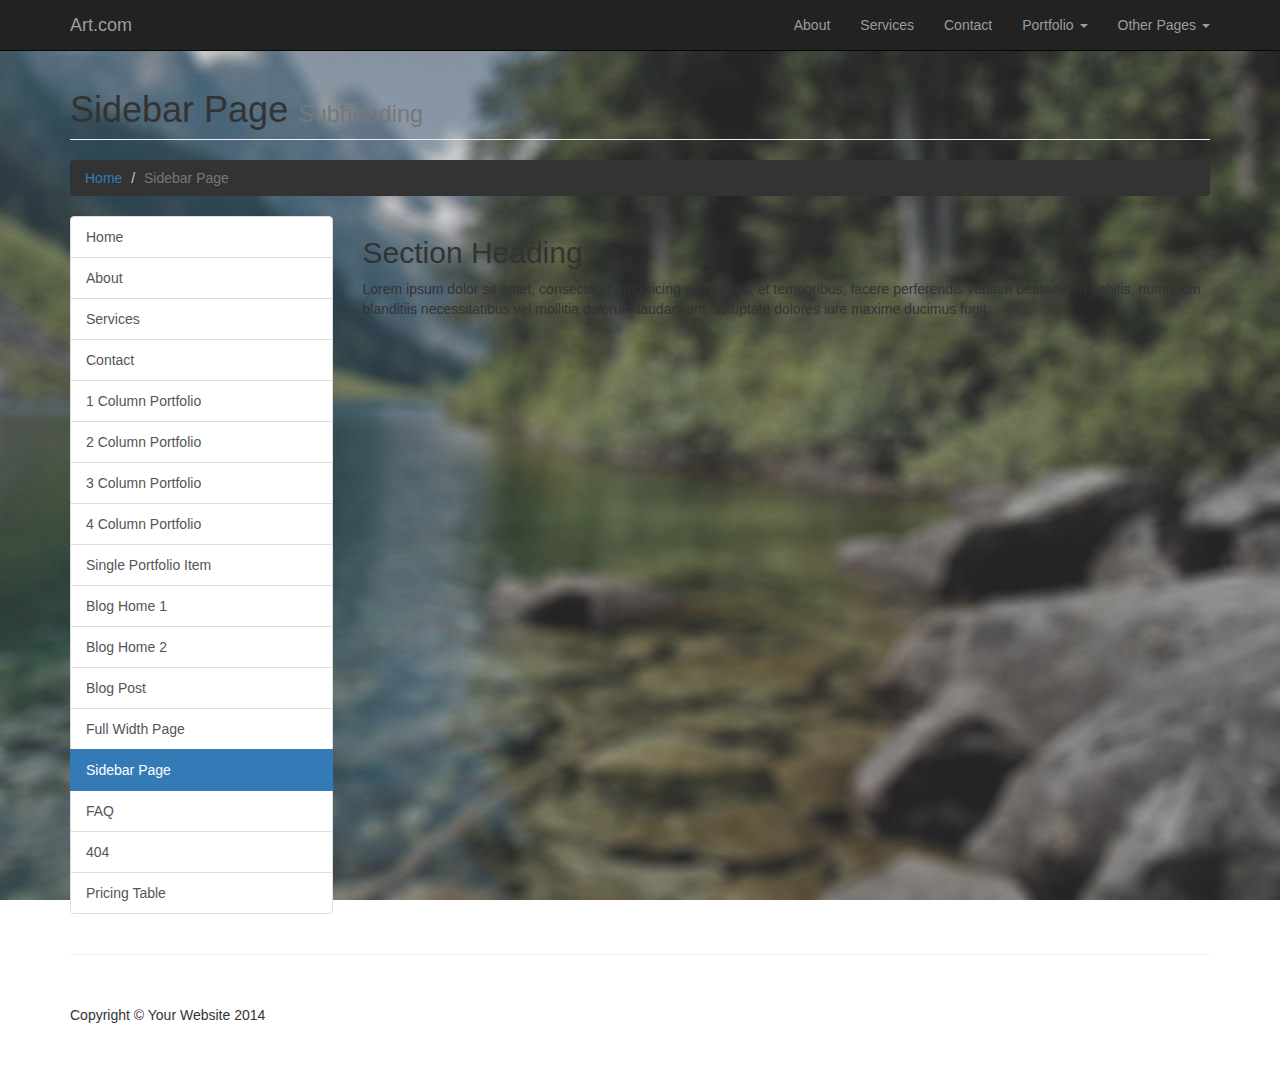
<file: sidebar.html>
<!DOCTYPE html>
<html lang="en">

<head>

    <meta charset="utf-8">
    <meta http-equiv="X-UA-Compatible" content="IE=edge">
    <meta name="viewport" content="width=device-width, initial-scale=1">
    <meta name="description" content="">
    <meta name="author" content="">

    <title>Modern Business - Start Bootstrap Template</title>

    <!-- Bootstrap Core CSS -->
    <link href="css/bootstrap.min.css" rel="stylesheet">

    <!-- Custom CSS -->
    <link href="css/modern-business.css" rel="stylesheet">

    <!-- Custom Fonts -->
    <link href="font-awesome/css/font-awesome.min.css" rel="stylesheet" type="text/css">

    <!-- HTML5 Shim and Respond.js IE8 support of HTML5 elements and media queries -->
    <!-- WARNING: Respond.js doesn't work if you view the page via file:// -->
    <!--[if lt IE 9]>
        <script src="https://oss.maxcdn.com/libs/html5shiv/3.7.0/html5shiv.js"></script>
        <script src="https://oss.maxcdn.com/libs/respond.js/1.4.2/respond.min.js"></script>
    <![endif]-->

</head>

<body>

    <!-- Navigation -->
    <!-- Navigation -->
    <nav class="navbar navbar-inverse navbar-fixed-top" role="navigation">
        <div class="container">
            <!-- Brand and toggle get grouped for better mobile display -->
            <div class="navbar-header">
                <button type="button" class="navbar-toggle" data-toggle="collapse" data-target="#bs-example-navbar-collapse-1">
                    <span class="sr-only">Toggle navigation</span>
                    <span class="icon-bar"></span>
                    <span class="icon-bar"></span>
                    <span class="icon-bar"></span>
                </button>
                <a class="navbar-brand" href="index.html">Art.com</a>
            </div>
            <!-- Collect the nav links, forms, and other content for toggling -->
            <div class="collapse navbar-collapse" id="bs-example-navbar-collapse-1">
                <ul class="nav navbar-nav navbar-right">
                    <li>
                        <a href="about.html">About</a>
                    </li>
                    <li>
                        <a href="services.html">Services</a>
                    </li>
                    <li>
                        <a href="contact.html">Contact</a>
                    </li>
                    <li class="dropdown">
                        <a href="#" class="dropdown-toggle" data-toggle="dropdown">Portfolio <b class="caret"></b></a>
                        <ul class="dropdown-menu">
                            <li>
                                <a href="portfolio-4-col.html">Column</a>
                            </li>
                            <li>
                                <a href="portfolio-item.html">Single Portfolio Item</a>
                            </li>
                        </ul>
                    </li>
                    <li class="dropdown">
                        <a href="#" class="dropdown-toggle" data-toggle="dropdown">Other Pages <b class="caret"></b></a>
                        <ul class="dropdown-menu">
                            <li>
                                <a href="pricing.html">Pricing Table</a>
                            </li>
                        </ul>
                    </li>
                </ul>
            </div>
            <!-- /.navbar-collapse -->
        </div>
        <!-- /.container -->
    </nav>


    <!-- Page Content -->
    <div class="container">

        <!-- Page Heading/Breadcrumbs -->
        <div class="row">
            <div class="col-lg-12">
                <h1 class="page-header">Sidebar Page
                    <small>Subheading</small>
                </h1>
                <ol class="breadcrumb">
                    <li><a href="index.html">Home</a>
                    </li>
                    <li class="active">Sidebar Page</li>
                </ol>
            </div>
        </div>
        <!-- /.row -->

        <!-- Content Row -->
        <div class="row">
            <!-- Sidebar Column -->
            <div class="col-md-3">
                <div class="list-group">
                    <a href="index.html" class="list-group-item">Home</a>
                    <a href="about.html" class="list-group-item">About</a>
                    <a href="services.html" class="list-group-item">Services</a>
                    <a href="contact.html" class="list-group-item">Contact</a>
                    <a href="portfolio-1-col.html" class="list-group-item">1 Column Portfolio</a>
                    <a href="portfolio-2-col.html" class="list-group-item">2 Column Portfolio</a>
                    <a href="portfolio-3-col.html" class="list-group-item">3 Column Portfolio</a>
                    <a href="portfolio-4-col.html" class="list-group-item">4 Column Portfolio</a>
                    <a href="portfolio-item.html" class="list-group-item">Single Portfolio Item</a>
                    <a href="blog-home-1.html" class="list-group-item">Blog Home 1</a>
                    <a href="blog-home-2.html" class="list-group-item">Blog Home 2</a>
                    <a href="blog-post.html" class="list-group-item">Blog Post</a>
                    <a href="full-width.html" class="list-group-item">Full Width Page</a>
                    <a href="sidebar.html" class="list-group-item active">Sidebar Page</a>
                    <a href="faq.html" class="list-group-item">FAQ</a>
                    <a href="404.html" class="list-group-item">404</a>
                    <a href="pricing.html" class="list-group-item">Pricing Table</a>
                </div>
            </div>
            <!-- Content Column -->
            <div class="col-md-9">
                <h2>Section Heading</h2>
                <p>Lorem ipsum dolor sit amet, consectetur adipisicing elit. Soluta, et temporibus, facere perferendis veniam beatae non debitis, numquam blanditiis necessitatibus vel mollitia dolorum laudantium, voluptate dolores iure maxime ducimus fugit.</p>
            </div>
        </div>
        <!-- /.row -->

        <hr>

        <!-- Footer -->
        <footer>
            <div class="row">
                <div class="col-lg-12">
                    <p>Copyright &copy; Your Website 2014</p>
                </div>
            </div>
        </footer>

    </div>
    <!-- /.container -->

    <!-- jQuery -->
    <script src="js/jquery.js"></script>

    <!-- Bootstrap Core JavaScript -->
    <script src="js/bootstrap.min.js"></script>

</body>

</html>
</file>
<file: css/my.css>
#my{
  color: #889;
  text-shadow:  2px 2px #000000;
}
#my2{
  color:#fff;
  text-shadow: 1px 1px 1px #000;
}
#left{
  float: left;
}
#right{
  float: right;
}
</file>
<file: css/modern-business.css>
/*!
 * Start Bootstrap - Modern Business (http://startbootstrap.com/)
 * Copyright 2013-2016 Start Bootstrap
 * Licensed under MIT (https://github.com/BlackrockDigital/startbootstrap/blob/gh-pages/LICENSE)
 */

/* Global Styles */

html,
body {
    height: 100%;
    background: url("../image/bg.jpg") 100% fixed;
}

body {
    padding-top: 50px; /* Required padding for .navbar-fixed-top. Remove if using .navbar-static-top. Change if height of navigation changes. */
}
.panel-body{
    background-color: rgba(255,255,255,0.6);
}
.img-portfolio {
    margin-bottom: 30px;
}

.img-hover:hover {
    opacity: 0.8;
}

/* Home Page Carousel */

header.carousel {
    height: 50%;
}

header.carousel .item,
header.carousel .item.active,
header.carousel .carousel-inner {
    height: 100%;
}

header.carousel .fill {
    width: 100%;
    height: 100%;
    background-position: center;
    background-size: cover;
}
#my{
  color: #889;
  text-shadow:  2px 2px #000000;
}
#my2{
  color:#fff;
  text-shadow: 1px 1px 1px #000;
}
#left{
  float: left;
}
#right{
  float: right;
}
.breadcrumb{
  background-color: #333;
}
/* 404 Page Styles */

.error-404 {
    font-size: 100px;
}

/* Pricing Page Styles */

.price {
    display: block;
    font-size: 50px;
    line-height: 50px;
}

.price sup {
    top: -20px;
    left: 2px;
    font-size: 20px;
}

.period {
    display: block;
    font-style: italic;
}

/* Footer Styles */

footer {
    margin: 50px 0;
}

/* Responsive Styles */

@media(max-width:991px) {
    .customer-img,
    .img-related {
        margin-bottom: 30px;
    }
}

@media(max-width:767px) {
    .img-portfolio {
        margin-bottom: 15px;
    }

    header.carousel .carousel {
        height: 70%;
    }
}
</file>
